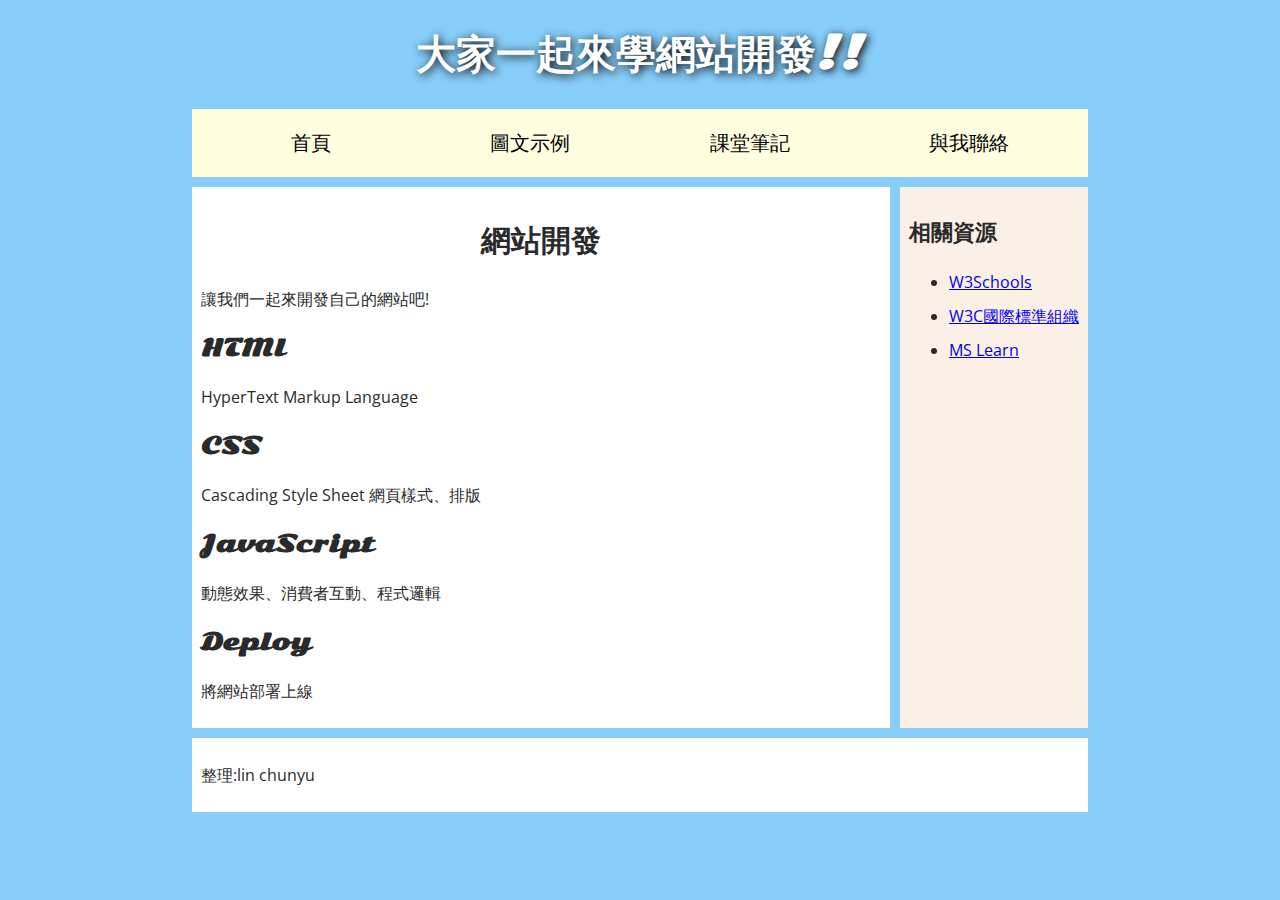
<file: 1/index.html>
<!DOCTYPE html>

<html>

<head>
    <meta charset="utf-8">
    <title>My Web</title>
    <link href="https://fonts.googleapis.com/css?family=Open+Sans+Condensed:300|Sonsie+One" rel="stylesheet">
    <link href="style.css" rel="stylesheet">
</head>

<body>
    <header>
        <h1>大家一起來學網站開發!!</h1>
    </header>

    <nav>
        <ul>
            <li><a href="#">首頁</a></li>
            <li><a href="images.html">圖文示例</a></li>
            <li><a href="#">課堂筆記</a></li>
            <li><a href="contact_us.html">與我聯絡</a></li>
        </ul>
    </nav>
    <main>
        <article>

            <h2>網站開發</h2>
            <p>讓我們一起來開發自己的網站吧!</p>
            <h3>HTMl</h3>
            <p>HyperText Markup Language</p>
            <h3>CSS</h3>
            <p>Cascading Style Sheet 網頁樣式、排版</p>
            <h3>JavaScript</h3>
            <p>動態效果、消費者互動、程式邏輯</p>
            <h3>Deploy</h3>
            <p>將網站部署上線</p>

        </article>

        <aside>
            <h3>相關資源</h3>
            <ul>

                <li><a target="_blank" href="https://www.w3schools.com/">W3Schools</a></li>
                <li><a target="_blank" href="https://www.w3.org.tw/">W3C國際標準組織</a></li>
                <li><a target="_blank" href="https://docs.microsoft.com/learn/">MS Learn</a></li>
            </ul>

        </aside>
    </main>
    <footer>
        <p>整理:lin chunyu</p>
    </footer>


</body>

</html>
</file>
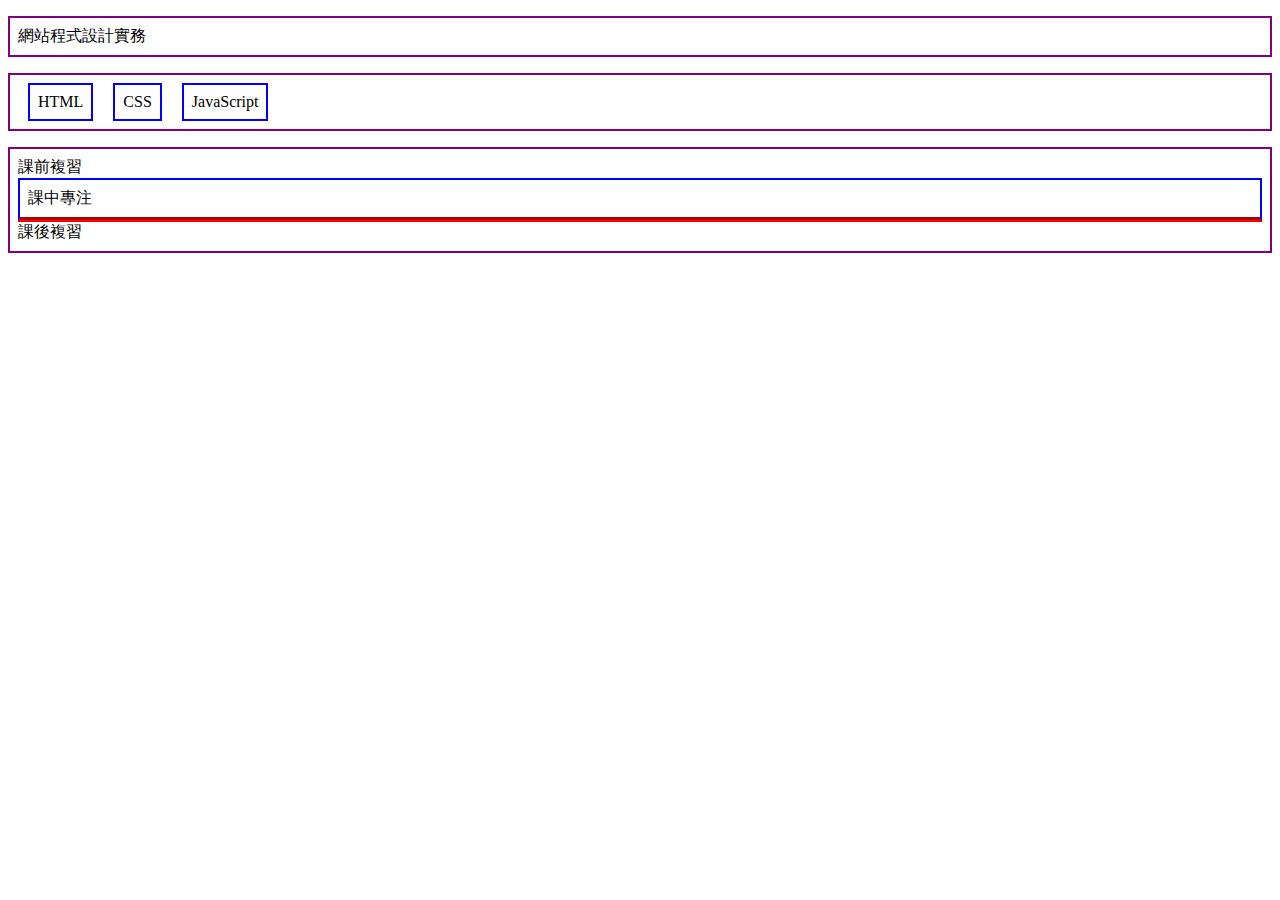
<file: 4/index.html>
<!DOCTYPE html>

<html>

<head>
    <meta charset="utf-8">
    <title></title>
    <link rel="stylesheet" href="style.css">
</head>

<body>
<p>網站程式設計實務</p>
<ul>
    <li>HTML</li>
    <li>CSS</li>
    <li>JavaScript</li>
</ul>
<p>課前複習<span class="block">課中專注</span>課後<span>複習</span></p>
</body>


</html>
</file>
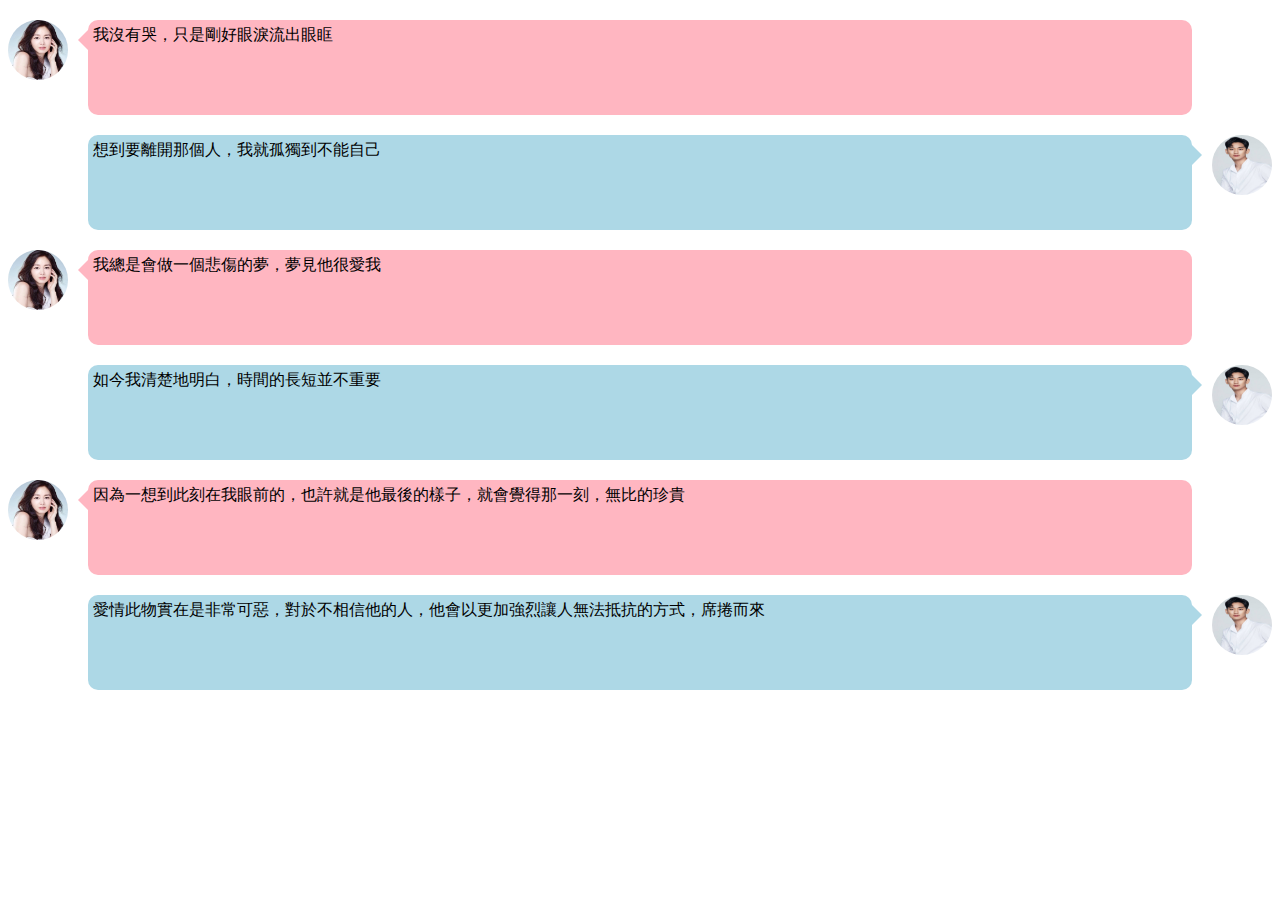
<file: 5/index.html>
<!DOCTYPE html>

<html>

<head>
    <meta charset="utf-8">
    <title>My Web</title>
    <link href="style.css" rel="stylesheet">
</head>

<body>

<div class="chatOdd">
    <img src="girl.png">
    <div class="triAngleToLeft"></div>
    <div class="textRight">我沒有哭，只是剛好眼淚流出眼眶</div>
</div>
<div class="chatEven">
    <img src="boy.png">
    <div class="triAngleToRight"></div>
    <div class="textLeft">想到要離開那個人，我就孤獨到不能自己</div>
</div>
<div class="chatOdd">
    <img src="girl.png">
    <div class="triAngleToLeft"></div>
    <div class="textRight">我總是會做一個悲傷的夢，夢見他很愛我</div>
</div>
<div class="chatEven">
    <img src="boy.png">
    <div class="triAngleToRight"></div>
    <div class="textLeft">如今我清楚地明白，時間的長短並不重要</div>
</div>
<div class="chatOdd">
    <img src="girl.png">
    <div class="triAngleToLeft"></div>
    <div class="textRight">因為一想到此刻在我眼前的，也許就是他最後的樣子，就會覺得那一刻，無比的珍貴</div>
</div>
<div class="chatEven">
    <img src="boy.png">
    <div class="triAngleToRight"></div>
    <div class="textLeft">愛情此物實在是非常可惡，對於不相信他的人，他會以更加強烈讓人無法抵抗的方式，席捲而來</div>
</div>


</body>

</html>
</file>
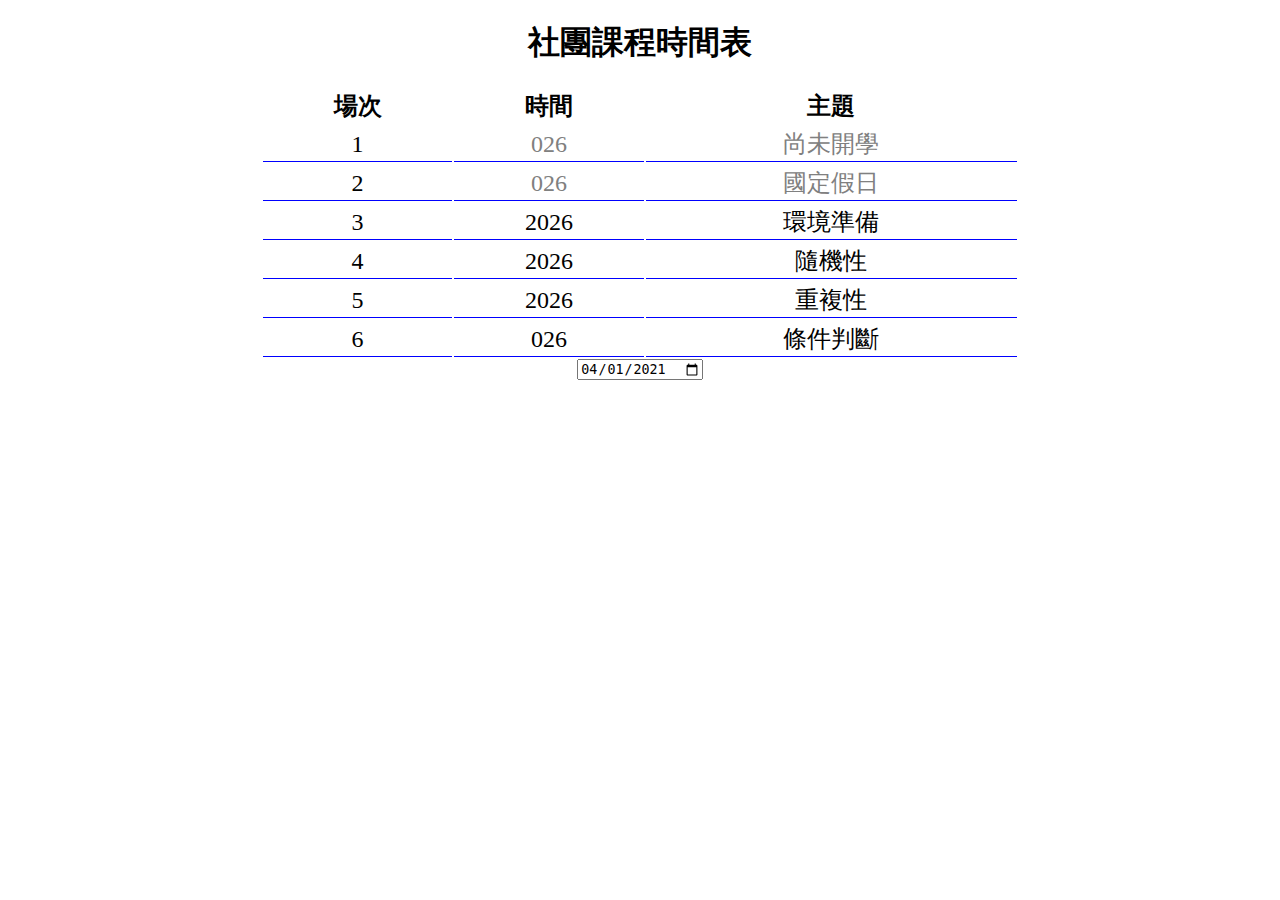
<file: 6/index.html>
<!DOCTYPE html>
<html>

<head>
    <meta charset="utf-8">
    <title>Club Course</title>
    <link rel="stylesheet" href="style.css">
</head>

<body background="https://static.vecteezy.com/system/resources/previews/000/256/633/original/abstract-shiny-marble-background-vector.jpg">
    <h1>社團課程時間表</h1>


    <table id="courseTable"></table>  
    <script src="https://code.jquery.com/jquery-3.6.0.min.js"></script>
    <input type="date" id="massage">
    <script src="topic.js"></script>
    <script src="main.js"></script>
</body>

</html>
</file>
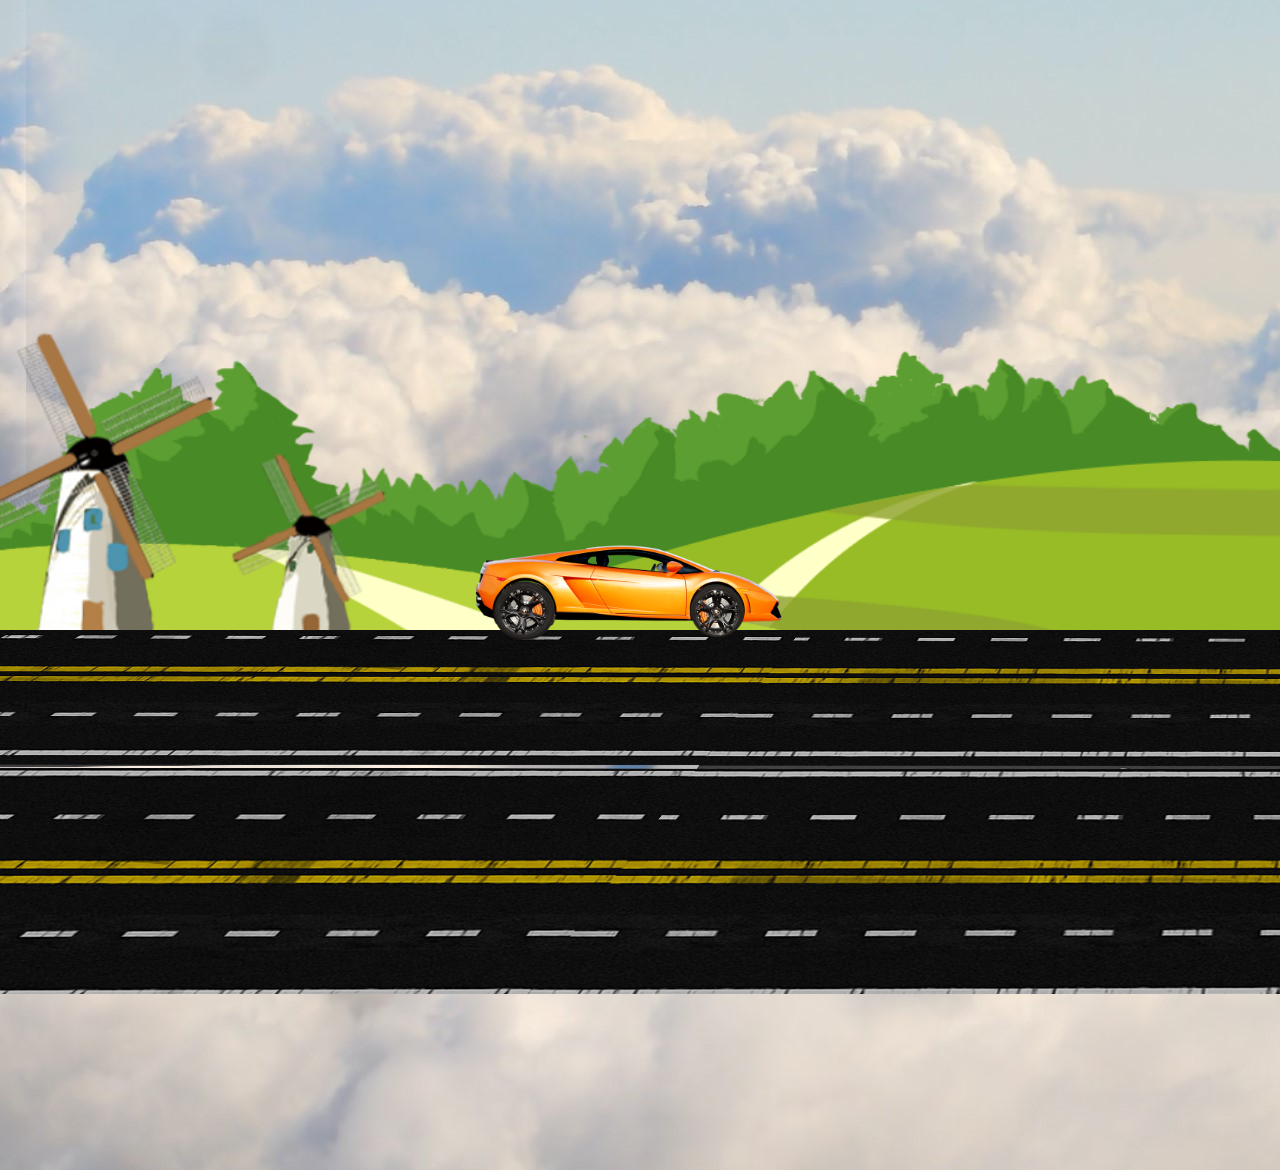
<file: 8/index.html>
<!DOCTYPE html>
<html lang="en">

<head>
    <meta charset="UTF-8">
    <meta name="viewport" content="width=device-width, initial-scale=1.0">

    <link rel="stylesheet" href="style.css">
    <script src="script.js"></script>
    <link rel="icon" href="https://img.icons8.com/color/48/000000/lamborghini.png" type="image/x-icon">
    <title>Car Animation</title>
</head>

<body>
    <div class="container">
        <div class="sky">
            <div class="trees"></div>
            <div class="track"></div>
            <div class="car">
                <div class="wheel wheel1">
                    <img src="car_wheel_left.png" alt="">
                </div>
                <div class="wheel wheel2">
                    <img src="car_wheel_right.png" alt="">
                </div>
            </div>
        </div>
    </div>
</body>

</html>
</file>
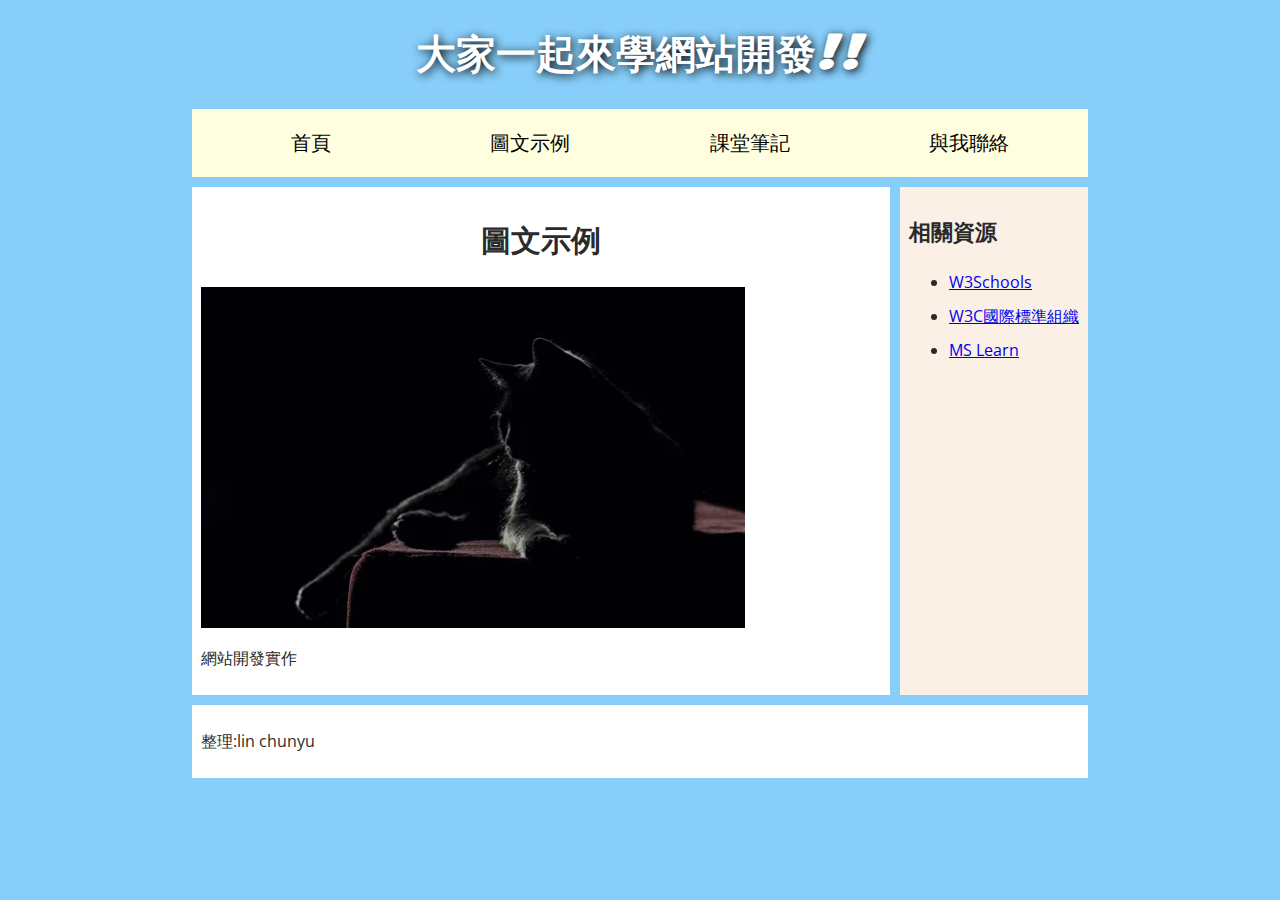
<file: 1/images.html>
<!DOCTYPE html>

<html>

<head>
    <meta charset="utf-8">
    <title>My Web</title>
    <link href="https://fonts.googleapis.com/css?family=Open+Sans+Condensed:300|Sonsie+One" rel="stylesheet">
    <link href="style.css" rel="stylesheet">
</head>

<body>
    <header>
        <h1>大家一起來學網站開發!!</h1>
    </header>

    <nav>
        <ul>
            <li><a href="index.html">首頁</a></li>
            <li><a href="#">圖文示例</a></li>
            <li><a href="#">課堂筆記</a></li>
            <li><a href="contact_us.html">與我聯絡</a></li>
        </ul>
    </nav>
    <main>
        <article>
            <h2>圖文示例</h2>
            <img src="Black-cat-black-house_m.png" alt="圖片不見了">
            <p>網站開發實作</p>
        </article>

        <aside>
            <h3>相關資源</h3>
            <ul>

                <li><a target="_blank" href="https://www.w3schools.com/">W3Schools</a></li>
                <li><a target="_blank" href="https://www.w3.org.tw/">W3C國際標準組織</a></li>
                <li><a target="_blank" href="https://docs.microsoft.com/learn/">MS Learn</a></li>
            </ul>

        </aside>
    </main>
    <footer>
        <p>整理:lin chunyu</p>
    </footer>


</body>

</html>
</file>
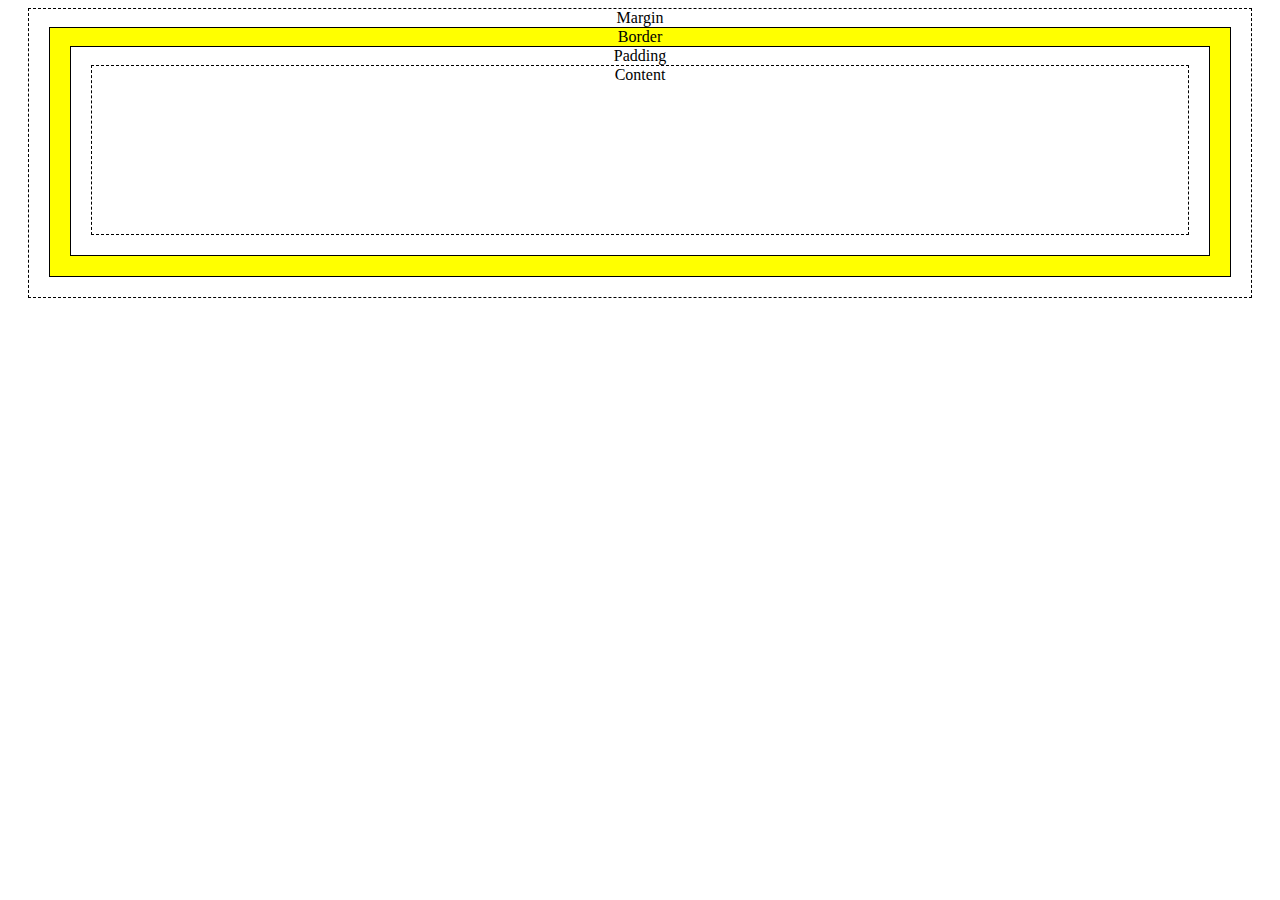
<file: 3/box_model.html>
<!DOCTYPE html>
<html>

<head>
    <meta charset="utf-8">
    <title></title>
    <link rel="stylesheet" href="style_box_model.css">
</head>

<body>
    <div id="BoxMargin">Margin
        <div id="BoxBorder">Border
            <div id="BoxPadding">Padding
                <div id="BoxContent">Content</div>
            </div>
        </div>
    </div>
</body>

</html>
</file>
<file: 1/style.css>
/* || General setup */

html, body {
    margin: 0;
    padding: 0;
  }
  
  html {
    font-size: 10px;
    background-color: lightskyblue;
  }
  
  body {
    width: 70%;
    margin: 0 auto;
  }
  
  /* || typography */
  
  h1, h2, h3 {
    font-family: 'Sonsie One', cursive;
    color: #2a2a2a;
  }
  
  p, input, li {
    font-family: 'Open Sans Condensed', sans-serif;
    color: #2a2a2a;
  }
  
  h1 {
    font-size: 4rem;
    text-align: center;
    color: white;
    text-shadow: 2px 2px 10px black;
  }
  
  h2 {
    font-size: 3rem;
    text-align: center;
  }
  
  h3 {
    font-size: 2.2rem;
  }
  
  p, li {
    font-size: 1.6rem;
    line-height: 1.5;
  }
  
  /* || header layout */
  
  nav, article, aside, footer {
    background-color: white;
    padding: 1%;
  }
  
  nav {
    height: 50px;
    background-color: lightyellow;
    display: flex;
    margin-bottom: 10px;
  }
  
  nav ul {
    padding: 0;
    list-style-type: none;
    flex: 2;
    display: flex;
  }
  
  nav li {
    display: inline;
    text-align: center;
    flex: 1;
  }
  
  nav a {
    display: inline-block;
    font-size: 2rem;
    text-transform: uppercase;
    text-decoration: none;
    color: black;
  }
  
  nav form {
    flex: 1;
    display: flex;
    align-items: center;
    height: 100%;
    padding: 0 2em;
  }
  
  input {
    font-size: 1.6rem;
    height: 32px;
  }
  
  input[type="search"] {
    flex: 3;
  }
  
  input[type="submit"] {
    flex: 1;
    margin-left: 1rem;
    background: #333;
    border: 0;
    color: white;
  }
  
  /* || main layout */
  
  main {
    display: flex;
  }
  
  article {
    flex: 4;
  }
  
  aside {
    flex: 1;
    margin-left: 10px;
    background-color: linen;
  }
  
  aside li {
    padding-bottom: 10px;
  }
  
  footer {
    margin-top: 10px;
  }
  img{
    width: 80%;
    }
</file>
<file: 4/style.css>
p, ul{
border:2px solid purple ;
padding: .5em;
}
.block,li{
    border: 2px solid blue;
    padding: .5em;
}
ul{
    display: flex;
    list-style: none;
}
li{
    margin: 0px 10px;
}
.block{
    display: block;
    border-bottom: 5px groove red;
}
</file>
<file: 5/style.css>
img{
   width: 60px;
   height: 60px;
   border-radius: 50px;
}

.chatOdd img{
 float: left;
}
.chatEven img{
    float:right;
}
.textLeft,.textRight{
height: 85px;
margin: 20px 80px;
padding: 5px;
border-radius: 10px;
}
.textLeft{
    background-color: lightblue;
}
.textRight{
    background-color: lightpink;
}
.triAngleToLeft{
    border-color: transparent lightpink transparent transparent;
border-style: solid;
border-width: 10px;
width: 0px;
height: 0px;
float: left;
margin-top: 10px;

}
.triAngleToRight{
    border-color: transparent transparent transparent lightblue;
    border-style: solid;
    border-width: 10px;
    width: 0px;
    height: 0px;
    float: right;
    margin-top: 10px;
}
</file>
<file: 6/style.css>
body{
    
    text-align: center ;
    }
    table{
        
    width: 60%;
    margin: auto;
    font-size: 1.5em;
    }
    td{
    border-bottom: 1px solid blue;
    }
</file>
<file: 8/style.css>
*{
    margin:0 ;
    padding: 0;
}
body{
    overflow: hidden;
    animation: shakebody linear 6s infinite;
    background-image: url(background.jpg);
}
.sky{
    height: 100vh;
    width: 100%;
    background-image: url(background.jpg);
    background-repeat: no-repeat;
    position: absolute;
}
.trees{
    height: 100vh;
    width: 100%;
    background-image: url(trees.png);
    background-size: cover; 
    position: absolute;
    top: -144px; 
}
.track{
    height:60vh;
    width:800vw;
    background-image: url(track.png);
    position:absolute;
    top:70vh;
    background-repeat: repeat-x; 
    animation: carMove linear 13s infinite;
}
.car{
    height: 100px;
    width: 380px;
    background-image: url(car_body.png);
    background-size: cover;
    background-repeat: no-repeat;
    position: absolute;
    left: 444px;
    bottom:30vh;
    animation: shake linear .3s infinite;
}
.wheel1 img{
    width: 77px;
    position: relative;
    top:42px;
    left:42px;
    animation: wheelRotation linear .16s infinite;
}


.wheel2 img{
    width: 77px;
    position: relative;
    top: -39px;
    left: 235px;
    animation: wheelRotation linear .16s infinite;

}
@keyframes wheelRotation
{
    100%{
        transform: rotate(360deg);
    }
}
@keyframes carMove
{
    100%{
        transform: translateX(-500vw);
    }
}
@keyframes shake
{
    0%{
        transform: translateY(-5px);
    }
    50%{
        transform: translateY(5px);
    }
    100%{
        transform: translateY(-5px);
    }
}
@keyframes shakebody
{
    0%{
        transform: translateY(-50px);
    }
    50%{
        transform: translateY(50px);
    }
    100%{
        transform: translateY(-50px);
    }
}
@media only screen and (max-width: 768px) {
    .car{
        height: 50px;
        width: 190px;
        left: 180px;
        position: absolute;
    }
    .wheel1 img{
        width: 38.5px;
        position: relative;
        top:22px;
        left:22px;
    }.wheel2 img{
        width: 39px;
        position: relative;
        top: -21px;
        left: 115px;
    }
}
</file>
<file: 3/style_box_model.css>
div{
    border: 1px solid black;
    margin: 20px;
    text-align: center;
    margin-top: 0px;
}
#BoxContent{
    padding-bottom: 150px;
    border: 1px dashed black;
}
#BoxMargin{
    border: 1px dashed black;
}
#BoxBorder{
    background-color: yellow;
}
#BoxPadding{
    background-color: white;
}
</file>
